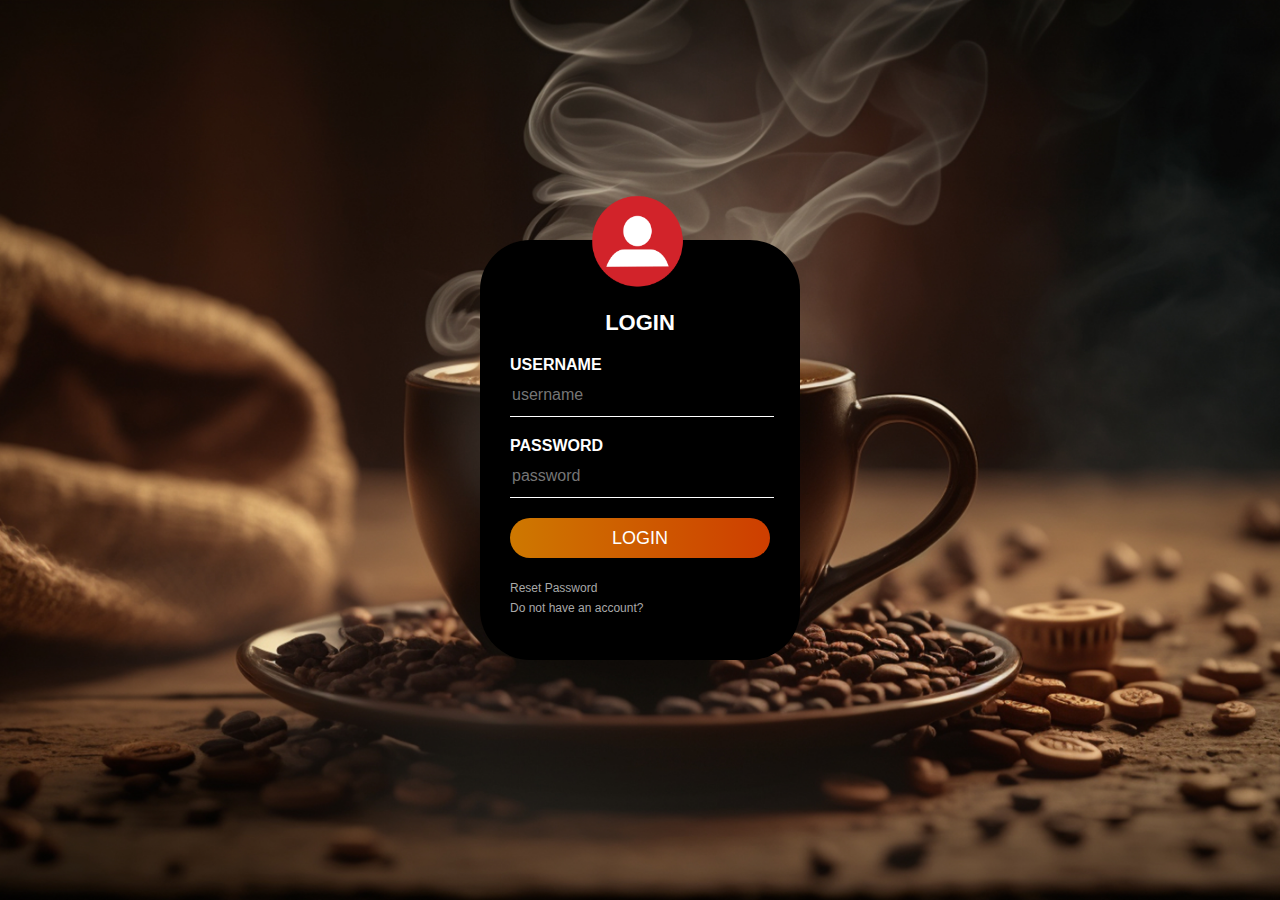
<file: index.html>
<!DOCTYPE html>
<html lang="en">

<head>
    <meta charset="UTF-8">
    <meta name="viewport" content="width=device-width, initial-scale=1.0">
    <title>Document</title>
    <link rel="stylesheet" href="1.css">
</head>

<body>
    <div class="loginbox">
        <img class="avatar" src="pngegg (5).png" alt="">
        <h1>Login </h1>
        <form>
            <p>username</p>

            <input type="text" name="" placeholder="username">
            <p>password</p>
            <input type="password" name="" placeholder="password">
            <input type="submit" class="btn" name="" value="login">
            <a href="#">Reset Password</a><br>
            <a href="#">Do not have an account?</a>

        </form>

    </div>

</body>

</html>
</file>
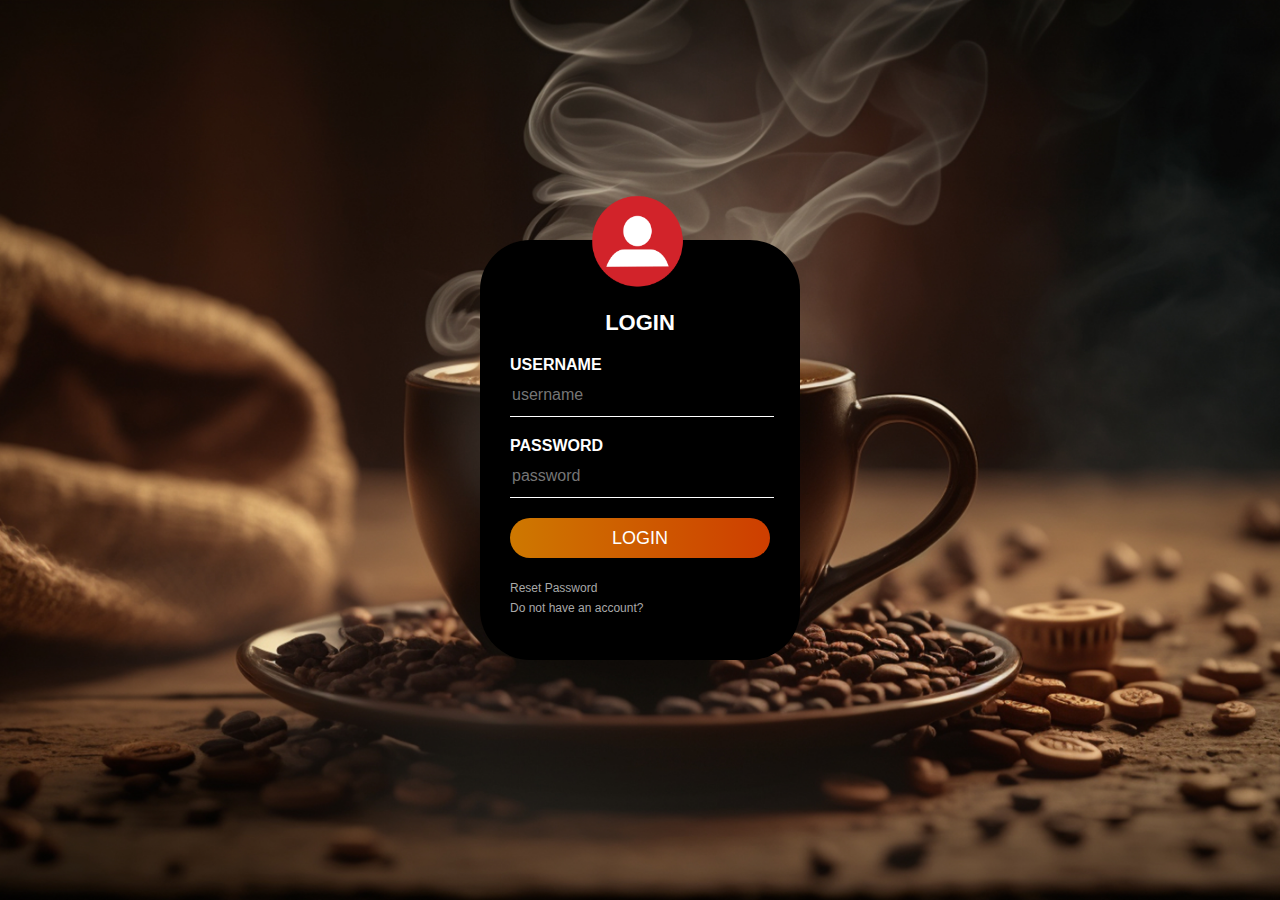
<file: 1.html>
<!DOCTYPE html>
<html lang="en">

<head>
    <meta charset="UTF-8">
    <meta name="viewport" content="width=device-width, initial-scale=1.0">
    <title>Document</title>
    <link rel="stylesheet" href="1.css">
</head>

<body>
    <div class="loginbox">
        <img class="avatar" src="pngegg (5).png" alt="">
        <h1>Login </h1>
        <form>
            <p>username</p>

            <input type="text" name="" placeholder="username">
            <p>password</p>
            <input type="password" name="" placeholder="password">
            <input type="submit" class="btn" name="" value="login">
            <a href="#">Reset Password</a><br>
            <a href="#">Do not have an account?</a>

        </form>

    </div>

</body>

</html>
</file>
<file: 1.css>
body {
    margin: 0;
    padding: 0;
    box-sizing: border-box;
    font-family: 'Poppins', sans-serif;
    background: url(fresh-coffee-steams-wooden-table-close-up-generative-ai.jpg);
    background-size: cover;
    background-position: center;
    width: 100%;
    height: 100vh;

}

.loginbox {
    width: 320px;
    height: 420px;
    background: #000;
    color: #fff;
    top: 50%;
    left: 50%;
    position: absolute;
    transform: translate(-50%, -50%);
    box-sizing: border-box;
    border-radius: 50px;
    padding: 70px 30px;
    /* opacity: 0.9; */
}
.avatar{
    width: 100px;
    /* height: 100px; */
    position: absolute;
    top: -20%;
    left: calc(33%);
}
h1{
    margin: 0;
    padding: 0 0 20px;
    text-align: center;
    font-size: 22px;
    text-transform: uppercase;
}
.loginbox p{
    margin: 0;padding: 0;font-weight: bold;
    text-transform: uppercase;
}
.loginbox input{
    width: 100%;
    margin-bottom: 20px;
}
.loginbox input[type="text"], input[type="password"]{
    border: none;
    border-bottom: 1px solid #fff;
    background: transparent;
    outline: none;
    height: 40px;
    color: #fff;
    font-size: 16px;
}

.loginbox input[type="submit"]{
    border-radius: 50px;
    border: none;
    outline: none;
    background: linear-gradient(270deg,#ce3e00,#ce7800);
    color: #fff;
    font-size: 18px;
    height: 40px;
    text-transform: uppercase;
}
.btn:hover{
    scale: 1.1;
    border-top-left-radius: 0px;
    background: #ffc107;
    color: #000;
    cursor: pointer;
}
.loginbox a{
    text-decoration: none;
    font-size: 12px;
    line-height: 20px;
    color: darkgray;
    /* display: flex; */
}
.loginbox a:hover{
    color: #fff;
    text-decoration: underline;
}
</file>
